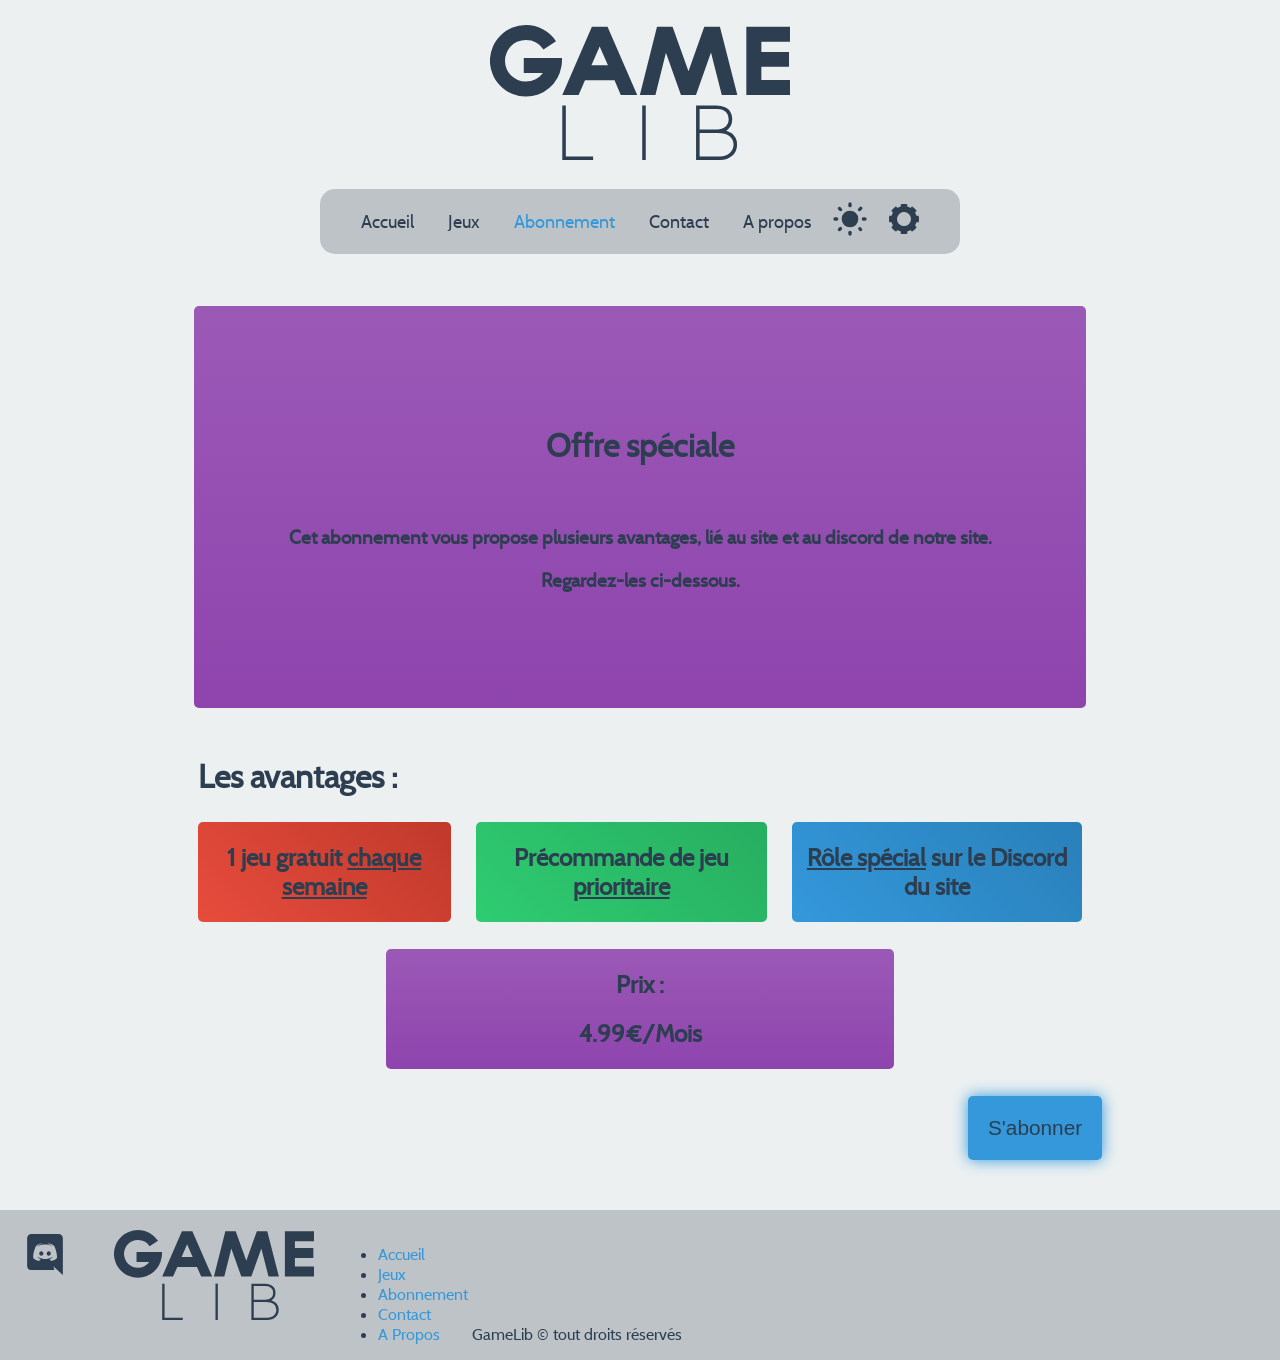
<file: html/abonnement.html>
<!--
   > abonnement.html
   > @author Nogaret Tristan
   -->

<!DOCTYPE html>
<html>
<head>
	<title>GameLib | Abonnement</title>
	<meta charset="utf-8">
	<!-- lien vers les différentes pages css créée (les 3 communes à chaque page principale et celle unique à la page) -->
	<link rel="stylesheet" type="text/css" href="../css/style.css">  
	<link rel="stylesheet" type="text/css" href="../css/abonnement.css">
	<link rel="stylesheet" type="text/css" href="../css/maincolor.css">
	<link rel="stylesheet" type="text/css" href="../css/lightmode.css">
</head>
<body class="" id="body">
<div class="" id="color-set">
	<!-- Logo en haut de la page, centré -->
	<header>
		<img src="../img/icons/logo-night.svg" width="300px" id="logo">
	</header>

	<!-- Menu de Navigation entre les pages commun à toute les pages -->

	<nav>
		<ul>
			<li><a href="../index.html">Accueil</a></li>
			<li><a href="listeJeux.html">Jeux</a></li>
			<li><a class="active" href="abonnement.html">Abonnement</a></li>  <!-- Page en cours mise comme active -->
			<li><a href="contact.html">Contact</a></li>
			<li><a href="aPropos.html">A propos</a></li>

			<!-- Portion pour modifier le style de la page (mode jour ou nuit et changement de couleur) -->

			<li class="li-night-mode"><img onclick="LightModeButton(false)" id="light-mode" ></li>
			<li class="li-maincolor">
				<img id="maincolor-mode">
				<ul class="color-picker">
					<p>Selectionnez une couleur</p>
					<li><div id="color-blue" alt="couleur bleu" onclick="SetMainColor('blue');"></div></li>
					<li><div id="color-green" alt="couleur verte" onclick="SetMainColor('green');"></div></li>
					<li><div id="color-purple" alt="couleur violette" onclick="SetMainColor('purple');"></div></li>
					<li><div id="color-red" alt="couleur rouge" onclick="SetMainColor('red');"></div></li>
				</ul>
			</li>
		</ul>
	</nav>

	<!-- Annonce de l'offre -->
	<div class="div_a">

		<!-- Tableau correspondant à la première case -->
		<table class="offre">
			<td class="titre">

				<!-- Texte inscrit dans la case -->
				<h1>Offre spéciale</h1>
				<br>
				<h3>Cet abonnement vous propose plusieurs avantages, lié au site et au discord de notre site.</h3>
				<h3>Regardez-les ci-dessous.</h3>
			</td>
		</table>

	<!-- Avantages proposés par l'offre -->
		<table class="avantages">
			<caption><h1>Les avantages :</h1></caption>
			<td class="td1">             <!-- Case de gauche -->
				<h2>1 jeu gratuit <u>chaque semaine</u></h2>
			</td>
			<td class="td2">             <!-- Case du milieu -->
				<h2>Précommande de jeu <u>prioritaire</u></h2>
			</td>
			<td class="td3">             <!-- Case de droite -->
				<h2><u>Rôle spécial</u> sur le Discord du site</h2>
			</td>
		</table>
	</div>

	<!-- Prix et achat -->
		<table class="cout">

			<!-- Case indquant le prix -->

			<td class="prix">
				<h2>Prix :</h2>
				<h2>4.99€/Mois</h2>
			</td>
		</table>

	<!-- Envoi du message après avoir cliqué sur "S'abonner" -->
	<button class="boutton" onclick="alert('Demande d\'abonnement reçu');">S'abonner</button>

	<!-- Pied de page -->
	<footer>
		<div style="vertical-align: top;">
			<a href="https://discord.gg/tkFzmH8ngr">
				<img id="discord" alt="logo Discord" src="" width="50px">
			</a>
		</div>
		<div>
			<img id="footer-logo" alt="Logo du site : GameLib" src="" width="200px">
		</div>
		<div>
			<ul>
				<li><a href="../index.html">Accueil</a></li>
				<li><a href="listeJeux.html">Jeux</a></li>
				<li><a href="abonnement.html">Abonnement</a></li>
				<li><a href="contact.html">Contact</a></li>
				<li><a href="aPropos.html">A Propos</a></li>
			</ul>
		</div>
		<div>
			<p>GameLib <abbr title="U+00A9">©</abbr> tout droits réservés</p>
		</div>
	</footer>

	<!-- Java script commun à toutes les pages (correspond au mode jour nuit) -->
	<script type="text/javascript" src="../js/lightmode.js"></script>
	<script type="text/javascript" src="../js/maincolor.js"></script>
	<script type="text/javascript">
		window.onload = function() {
			LightModeOnLoad(false);
			MainColorOnLoad();
		}
	</script>
</div>
</body>
</html>
</file>
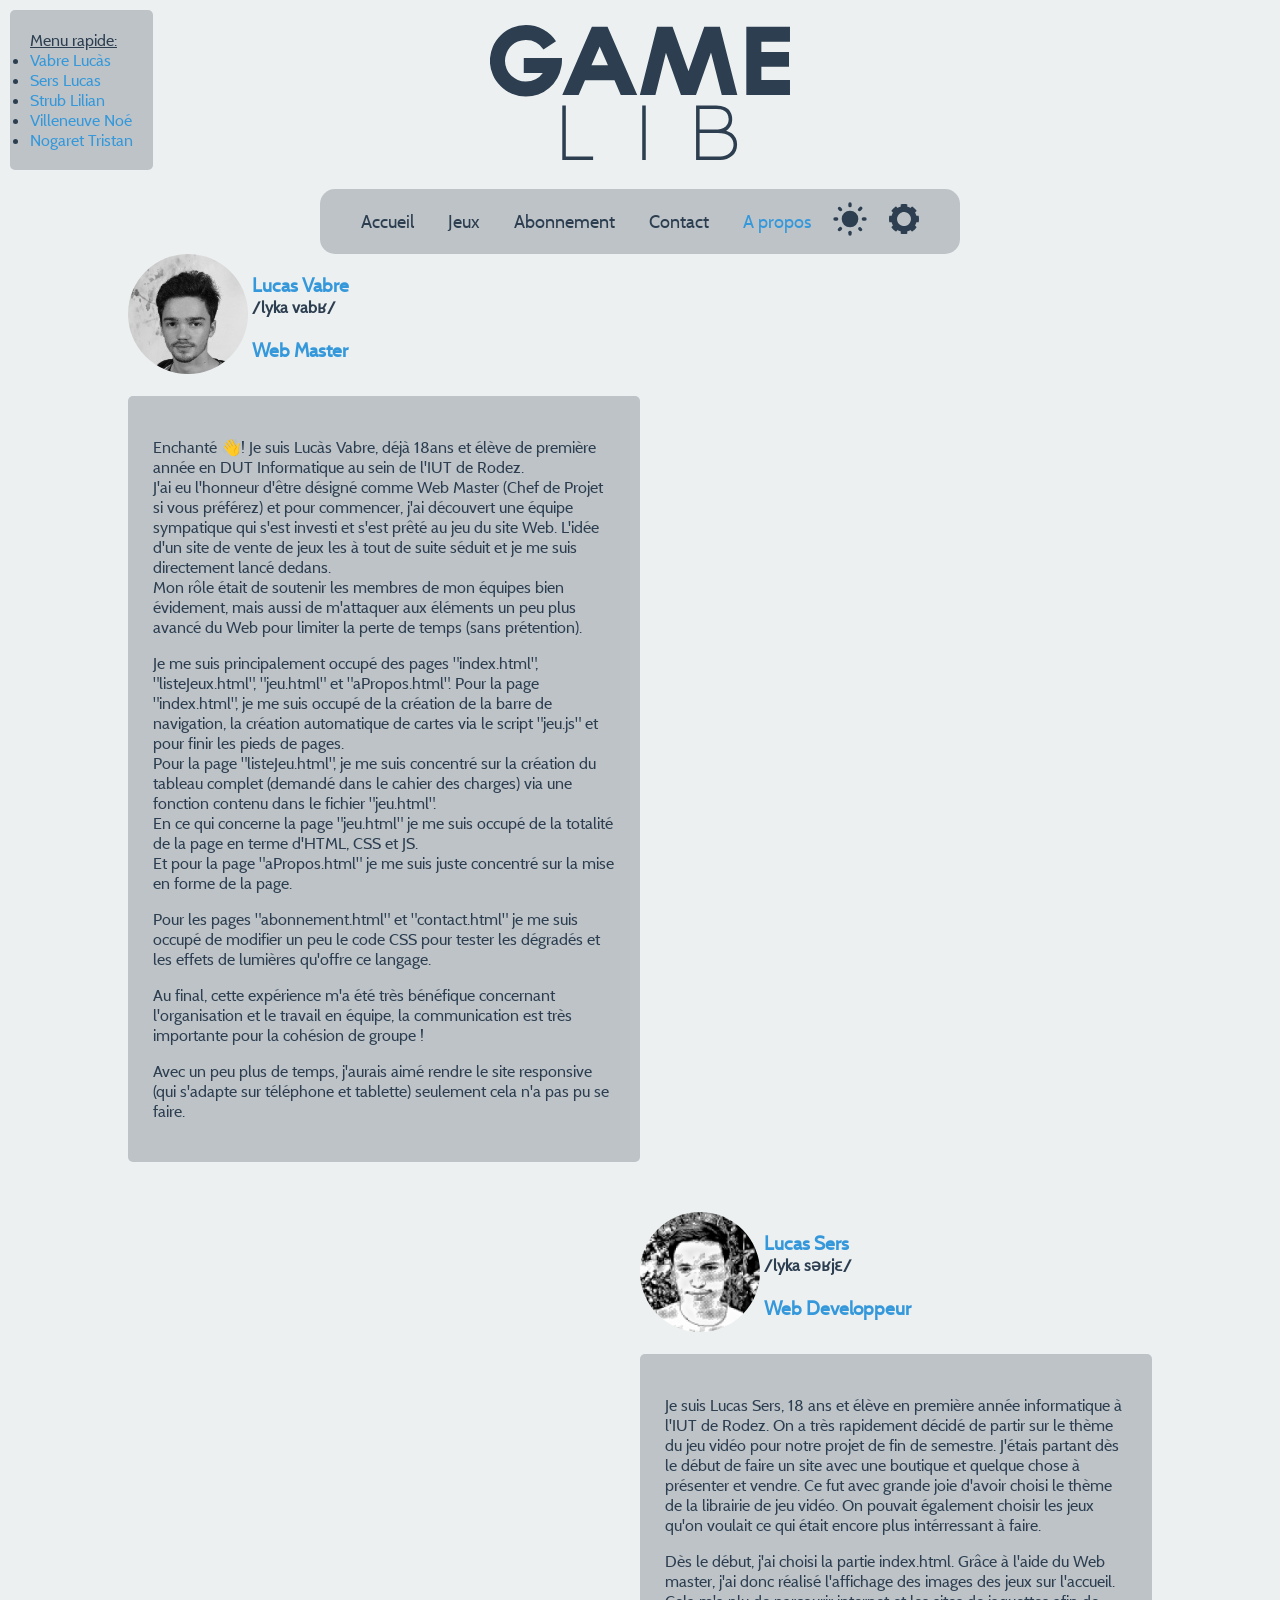
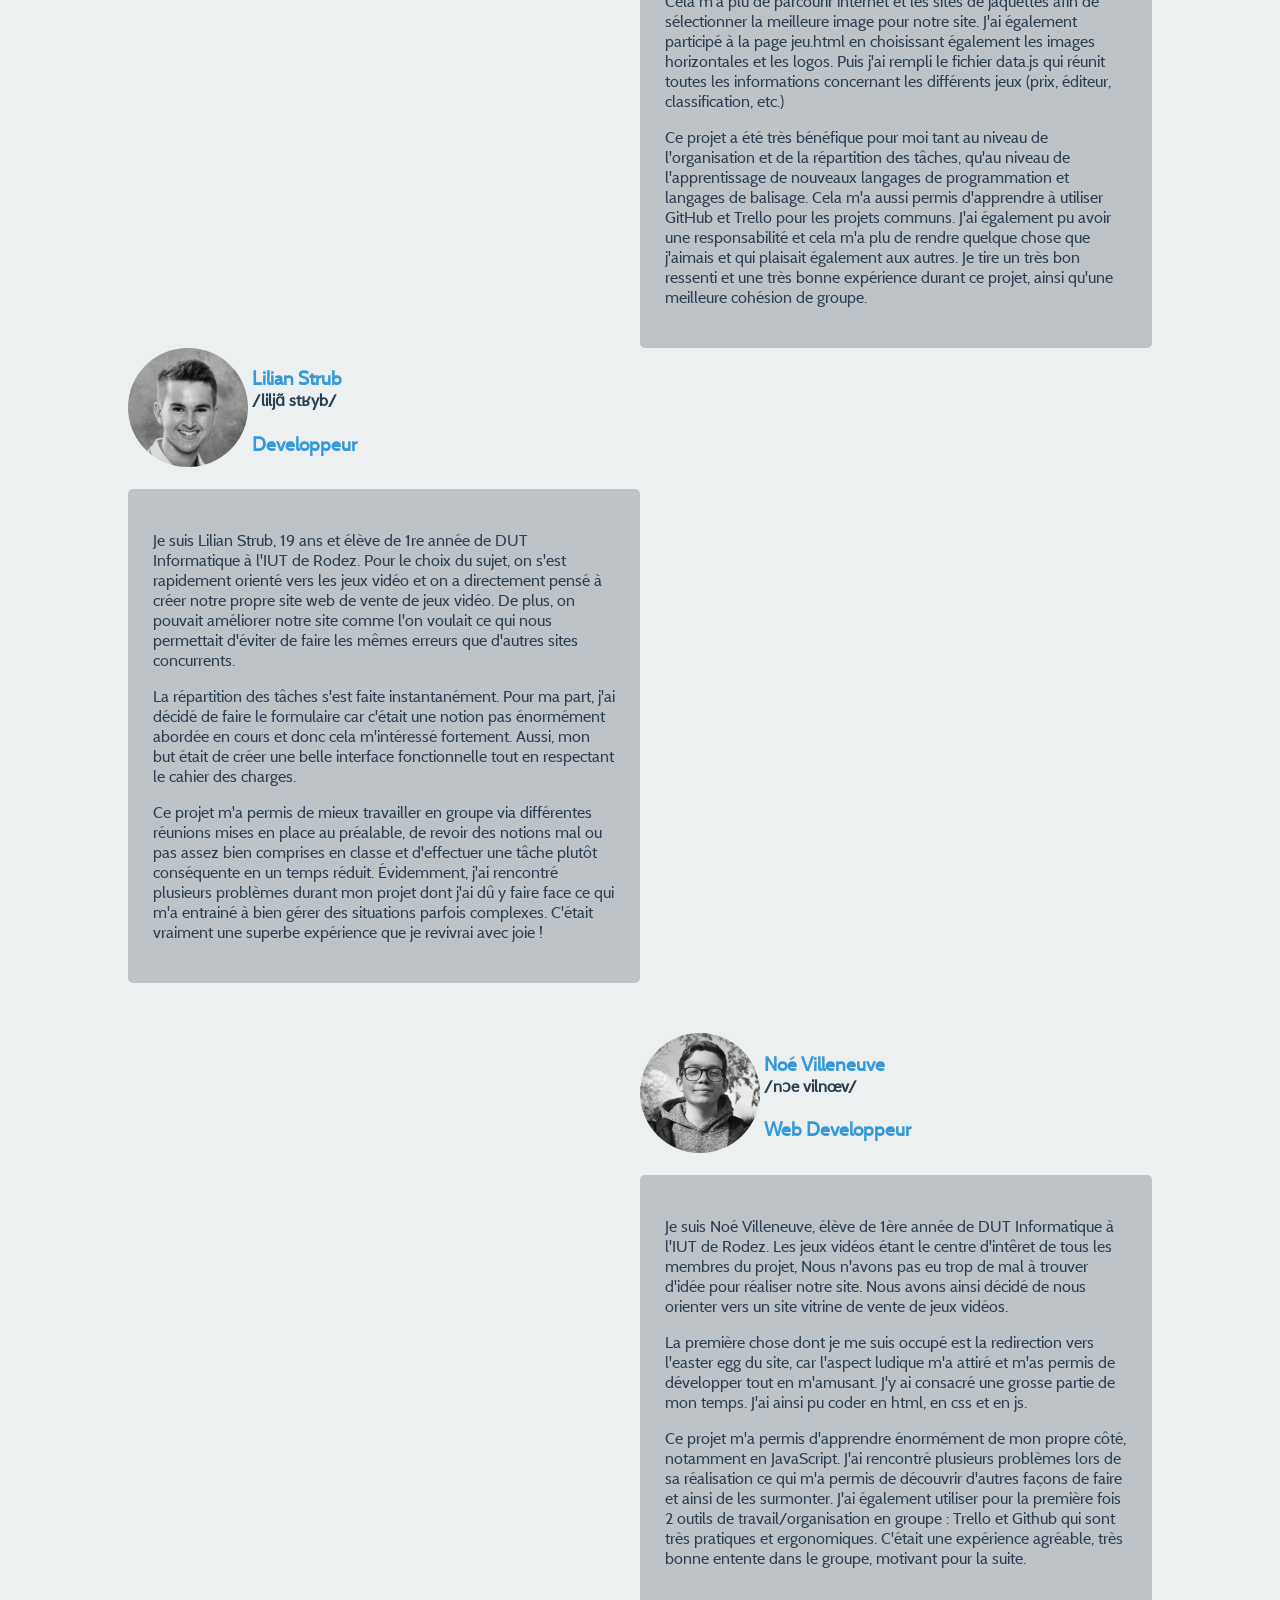
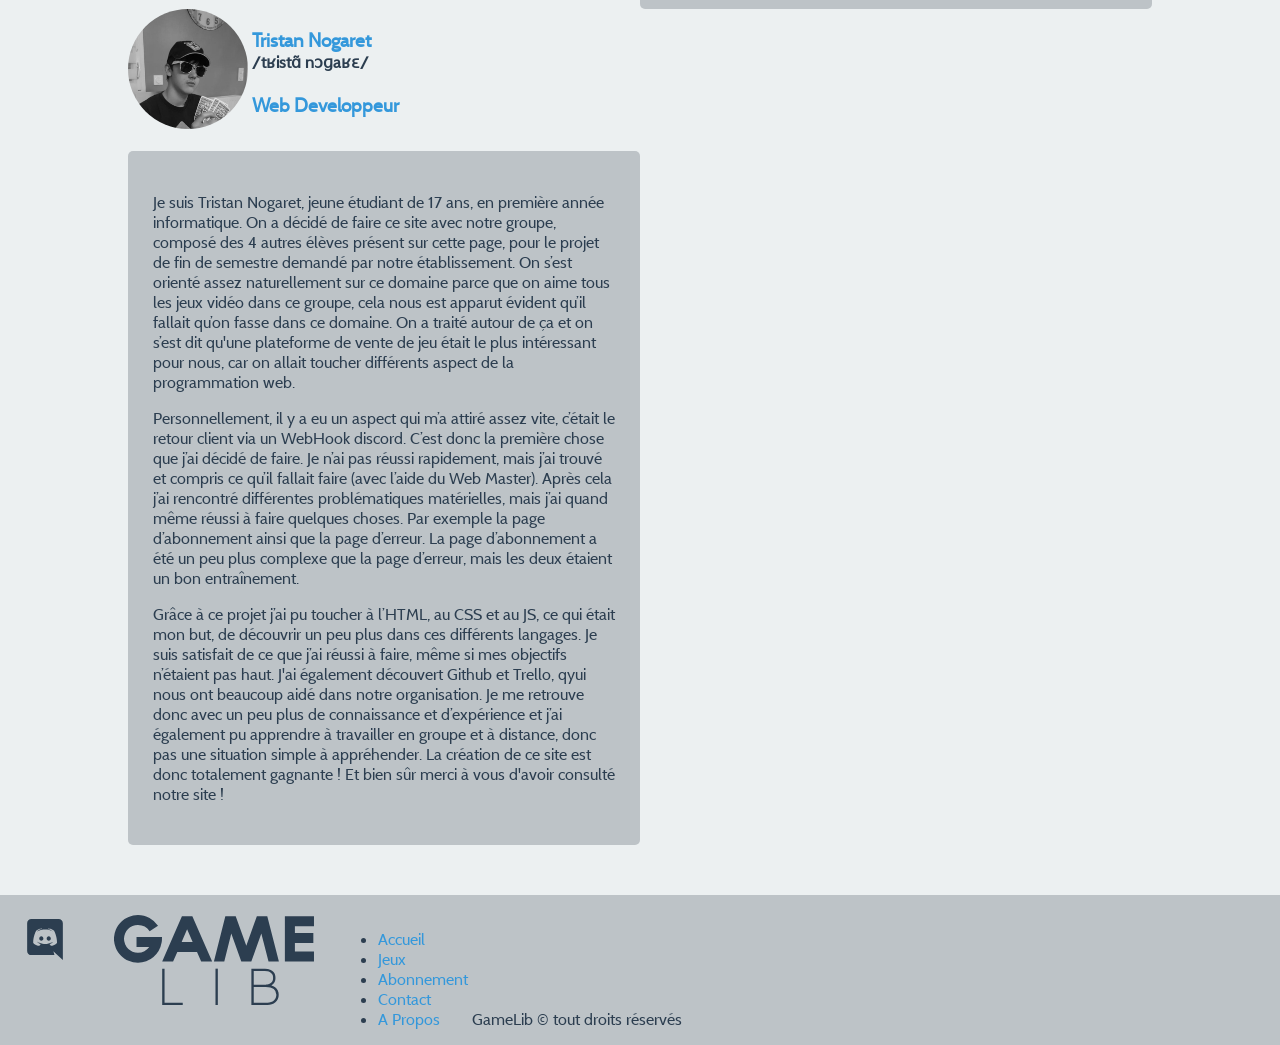
<file: html/aPropos.html>
<!--
   > aPropos.html
   > @author Lilian Strub, Vabre Lucas
   -->

<!DOCTYPE html>
<html>
<head>
	<title>GameLib | A Propos</title>
	<meta charset="utf-8">
	<link rel="stylesheet" type="text/css" href="../css/style.css">
	<link rel="stylesheet" type="text/css" href="../css/aPropos.css">
	<link rel="stylesheet" type="text/css" href="../css/maincolor.css">
	<link rel="stylesheet" type="text/css" href="../css/lightmode.css">
</head>
<body class="" id="body">
<div class="" id="color-set">

	<header>
		<img src="" alt="Logo du site : GameLib" width="300px" id="logo">
	</header>

	<!-- Menu de Navigation entre les pages -->
	<nav>	
		<ul>
			<li><a href="../index.html">Accueil</a></li>
			<li><a href="listeJeux.html">Jeux</a></li>
			<li><a href="abonnement.html">Abonnement</a></li>
			<li><a href="contact.html">Contact</a></li>
			<li><a class="active" href="aPropos.html">A propos</a></li>
			<li class="li-night-mode"><img onclick="LightModeButton(false)" id="light-mode" ></li>
			<li class="li-maincolor">
				<img id="maincolor-mode">
				<ul class="color-picker">
					<p>Selectionnez une couleur</p>
					<li><div id="color-blue" alt="couleur bleu" onclick="SetMainColor('blue');"></div></li>
					<li><div id="color-green" alt="couleur verte" onclick="SetMainColor('green');"></div></li>
					<li><div id="color-purple" alt="couleur violette" onclick="SetMainColor('purple');"></div></li>
					<li><div id="color-red" alt="couleur rouge" onclick="SetMainColor('red');"></div></li>
				</ul>
			</li>
		</ul>
	</nav>

	<!-- Menu permettant d'aller d'un programmeur à l'autre rapidement -->

	<div class="mini-menu">
		<p><u>Menu rapide:</u></p>
		<ul class="sous">
			<li><a href="#lucas-vabre">Vabre Lucàs</a></li>
			<li><a href="#lucas-sers">Sers Lucas</a></li>
			<li><a href="#lilian">Strub Lilian</a></li>
			<li><a href="#noe">Villeneuve Noé</a></li>
			<li><a href="#tristan">Nogaret Tristan</a></li>
		</ul>
	</div>

	<div class="container">
		<section id="lucas-vabre" class="section-left">
			<div>
				<img class="profil" alt="Image de Lucas Vabre" src="../img/staff/lucas-vabre.jpg">
				<div class="name-block">
					<h3 class="name">Lucas Vabre</h3>
					<h4 class="name-ph">/lyka vab<abbr title="U+0281">ʁ</abbr>/</h4>
					<h3>Web Master</h3>
				</div>
			</div>
			<article>
				<p>Enchanté <abbr title="U+1F44B">👋</abbr>! Je suis Lucàs Vabre,
				déjà 18ans et élève de première année en DUT Informatique au sein de l'IUT de Rodez.<br>
				J'ai eu l'honneur d'être désigné comme Web Master (Chef de Projet si vous préférez) et pour commencer, j'ai découvert une équipe sympatique qui s'est investi et s'est prêté au jeu du site Web.
				L'idée d'un site de vente de jeux les à tout de suite séduit et je me suis directement lancé dedans.<br>
				Mon rôle était de soutenir les membres de mon équipes bien évidement,
				mais aussi de m'attaquer aux éléments un peu plus avancé du Web pour limiter la perte de temps (sans prétention).</p>
				
				<p>Je me suis principalement occupé des pages "index.html", "listeJeux.html", "jeu.html" et "aPropos.html".
				Pour la page "index.html", je me suis occupé de la création de la barre de navigation,
				la création automatique de cartes via le script "jeu.js" et pour finir les pieds de pages.<br>
				Pour la page "listeJeu.html", je me suis concentré sur la création du tableau complet (demandé dans le cahier des charges) via une fonction contenu dans le fichier "jeu.html".<br>
				En ce qui concerne la page "jeu.html" je me suis occupé de la totalité de la page en terme d'HTML, CSS et JS.<br>
				Et pour la page "aPropos.html" je me suis juste concentré sur la mise en forme de la page.<br></p>
				
				<p>Pour les pages "abonnement.html" et "contact.html" je me suis occupé de modifier un peu le code CSS pour tester les dégradés et les effets de lumières qu'offre ce langage.</p>

				<p>Au final, cette expérience m'a été très bénéfique concernant l'organisation et le travail en équipe, la communication est très importante pour la cohésion de groupe !</p>
				<p>Avec un peu plus de temps, j'aurais aimé rendre le site responsive (qui s'adapte sur téléphone et tablette) seulement cela n'a pas pu se faire.</p>
			</article>
		</section>

		<section id="lucas-sers" class="section-right">
			<div>
				<img class="profil" alt="Image de Lucas Sers" src="../img/staff/lucas-sers.jpg">
				<div class="name-block">
					<h3 class="name">Lucas Sers</h3>
					<h4 class="name-ph">/lyka s<abbr title="U+0259">ə</abbr><abbr title="U+0281">ʁ</abbr>j<abbr title="U+025B">ɛ</abbr>/</h4>
					<h3>Web Developpeur</h3>
				</div>
			</div>
			<article>
				<p>Je suis Lucas Sers, 18 ans et élève en première année informatique à l'IUT 
				de Rodez. On a très rapidement décidé de partir sur le thème du jeu vidéo pour 
				notre projet de fin de semestre. J'étais partant dès le début de faire un site 
				avec une boutique et quelque chose à présenter et vendre. Ce fut avec grande joie 
				d'avoir choisi le thème de la librairie de jeu vidéo. On pouvait également choisir 
				les jeux qu'on voulait ce qui était encore plus intérressant à faire.</p>
				<p>Dès le début, j'ai choisi la partie index.html. Grâce à l'aide du Web master, 
				j'ai donc réalisé l'affichage des images des jeux sur l'accueil. Cela m'a plu de 
				parcourir internet et les sites de jaquettes afin de sélectionner la meilleure image 
				pour notre site. J'ai également participé à la page jeu.html en choisissant également 
				les images horizontales et les logos. Puis j'ai rempli le fichier data.js
				qui réunit toutes les informations concernant les différents jeux (prix, éditeur, classification, etc.)</p>
				<p>Ce projet a été très bénéfique pour moi tant au niveau de l'organisation et de la 
				répartition des tâches, qu'au niveau de l'apprentissage de nouveaux langages de 
				programmation et langages de balisage. Cela m'a aussi permis d'apprendre à utiliser 
				GitHub et Trello pour les projets communs. J'ai également pu avoir une responsabilité 
				et cela m'a plu de rendre quelque chose que j'aimais et qui plaisait également aux autres. 
				Je tire un très bon ressenti et une très bonne expérience durant ce projet, ainsi 
				qu'une meilleure cohésion de groupe.</p>
			</article>
		</section>

		<section id="lilian" class="section-left">
			<div>
				<img class="profil" src="../img/staff/lilian-strub.jpg" >
				<div class="name-block">
					<h3 class="name">Lilian Strub</h3>
					<h4 class="name-ph">/lilj<abbr title="U+0251">ɑ̃</abbr>
						st<abbr title="U+0281">ʁ</abbr>yb/</h4>
					<h3>Developpeur</h3>
				</div>
			</div>
			<article>
				<p>Je suis Lilian Strub, 19 ans et élève de 1re année de DUT 
				Informatique à l'IUT de Rodez. Pour le choix du sujet, on s'est
				rapidement orienté vers les jeux vidéo et on a directement 
				pensé à créer notre propre site web de vente de jeux vidéo.
				De plus, on pouvait améliorer notre site comme l'on voulait ce
				qui nous permettait d'éviter de faire les mêmes erreurs que 
				d'autres sites concurrents.</p>
				<p>La répartition des tâches s'est faite instantanément. 
				Pour ma part, j'ai décidé de faire le formulaire car c'était 
				une notion pas énormément abordée en cours et donc cela 
				m'intéressé fortement. Aussi, mon but était de créer une belle
				interface fonctionnelle tout en respectant le cahier des charges.</p>
				<p>Ce projet m'a permis de mieux travailler en groupe via 
				différentes réunions mises en place au préalable, de revoir 
				des notions mal ou pas assez bien comprises en classe et 
				d'effectuer une tâche plutôt conséquente en un temps réduit.
				Évidemment, j'ai rencontré plusieurs problèmes durant mon projet
				dont j'ai dû y faire face ce qui m'a entrainé à bien gérer des
				situations parfois complexes. C'était vraiment une superbe 
				expérience que je revivrai avec joie !</p>
			</article>
		</section>

		<section id="noe" class="section-right">
			<div>
				<img class="profil" alt="Image de Noé Villeneuve" src="../img/staff/noe-villeneuve.jpeg">
				<div class="name-block">
					<h3 class="name">Noé Villeneuve</h3>
					<h4 class="name-ph">/n<abbr title="U+0254">ɔ</abbr>e viln<abbr title="U+153">œ</abbr>v/</h4>
					<h3>Web Developpeur</h3>
				</div>
			</div>
			<article>
				<p>Je suis Noé Villeneuve, élève de 1ère année de DUT Informatique à l'IUT 
					de Rodez. Les jeux vidéos étant le centre d'intêret de tous les membres du projet,
					Nous n'avons pas eu trop de mal à trouver d'idée pour réaliser notre site.
					Nous avons ainsi décidé de nous orienter vers un site vitrine de vente de jeux vidéos.</p>
				<p>La première chose dont je me suis occupé est la redirection vers l'easter egg
					du site, car l'aspect ludique m'a attiré et m'as permis de développer
					tout en m'amusant. J'y ai consacré une grosse partie de mon temps.
					J'ai ainsi pu coder en html, en css et en js.</p>
				<p>Ce projet m'a permis d'apprendre énormément de mon propre côté, notamment en JavaScript.
					J'ai rencontré plusieurs problèmes lors de sa réalisation ce qui m'a permis de découvrir 
					d'autres façons de faire et ainsi de les surmonter. J'ai également utiliser pour la 
					première fois 2 outils de travail/organisation en groupe : Trello et Github qui sont 
					très pratiques et ergonomiques. C'était une expérience agréable, très bonne entente 
					dans le groupe, motivant pour la suite.</p>
			</article>
		</section>

		<section id="tristan" class="section-left">
			<div>
				<img class="profil" alt="Image de Tristan Nogaret" src="../img/staff/Parfait.png">
				<div class="name-block">
					<h3 class="name">Tristan Nogaret</h3>
					<h4 class="name-ph">/t<abbr title="U+0281">ʁ</abbr>ist<abbr title="U+0251">ɑ̃</abbr> n<abbr title="U+0254">ɔ</abbr>ɡa<abbr title="U+0281">ʁ</abbr><abbr title="U+025B">ɛ</abbr>/</h4>
					<h3>Web Developpeur</h3>
				</div>
			</div>
			<article>
				<p>Je suis Tristan Nogaret, jeune étudiant de 17 ans, en première année informatique. On a décidé de faire ce site avec notre groupe, composé des 4 autres élèves présent sur cette page, pour le projet de fin de semestre demandé par notre établissement. On s’est orienté assez naturellement sur ce domaine parce que on aime tous les jeux vidéo dans ce groupe, cela nous est apparut évident qu’il fallait qu’on fasse dans ce domaine. On a traité autour de ça et on s’est dit qu'une plateforme de vente de jeu était le plus intéressant pour nous, car on allait toucher différents aspect de la programmation web.</p>
				
				<p>Personnellement, il y a eu un aspect qui m’a attiré assez vite, c’était le retour client via un WebHook discord. C’est donc la première chose que j’ai décidé de faire. Je n’ai pas réussi rapidement, mais j’ai trouvé et compris ce qu’il fallait faire (avec l’aide du Web Master). Après cela j’ai rencontré différentes problématiques matérielles, mais j’ai quand même réussi à faire quelques choses. Par exemple la page d’abonnement ainsi que la page d’erreur. La page d’abonnement a été un peu plus complexe que la page d’erreur, mais les deux étaient un bon entraînement.</p>
				
				<p>Grâce à ce projet j’ai pu toucher à l’HTML, au CSS et au JS, ce qui était mon but, de découvrir un peu plus dans ces différents langages. Je suis satisfait de ce que j’ai réussi à faire, même si mes objectifs n’étaient pas haut. J'ai également découvert Github et Trello, qyui nous ont beaucoup aidé dans notre organisation. Je me retrouve donc avec un peu plus de connaissance et d’expérience et j’ai également pu apprendre à travailler en groupe et à distance, donc pas une situation simple à appréhender. La création de ce site est donc totalement gagnante ! Et bien sûr merci à vous d'avoir consulté notre site !</p>
			</article>
		</section>
	</div>

	<!-- pied de page -->
	<footer>
		<div style="vertical-align: top;">
			<a href="https://discord.gg/tkFzmH8ngr">
				<img id="discord" alt="logo Discord" src="" width="50px">
			</a>
		</div>
		<div>
			<img id="footer-logo" alt="Logo du site : GameLib" src="" width="200px">
		</div>
		<div>
			<ul>
				<li><a href="../index.html">Accueil</a></li>
				<li><a href="listeJeux.html">Jeux</a></li>
				<li><a href="abonnement.html">Abonnement</a></li>
				<li><a href="contact.html">Contact</a></li>
				<li><a href="aPropos.html">A Propos</a></li>
			</ul>
		</div>
		<div>
			<p>GameLib <abbr title="U+00A9">©</abbr> tout droits réservés</p>
		</div>
	</footer>

	<script type="text/javascript" src="../js/lightmode.js"></script>
	<script type="text/javascript" src="../js/maincolor.js"></script>
	<script type="text/javascript">
		window.onload = function() {
			LightModeOnLoad(false);
			MainColorOnLoad();
		}
	</script>
</div>
</body>
</html>
</file>
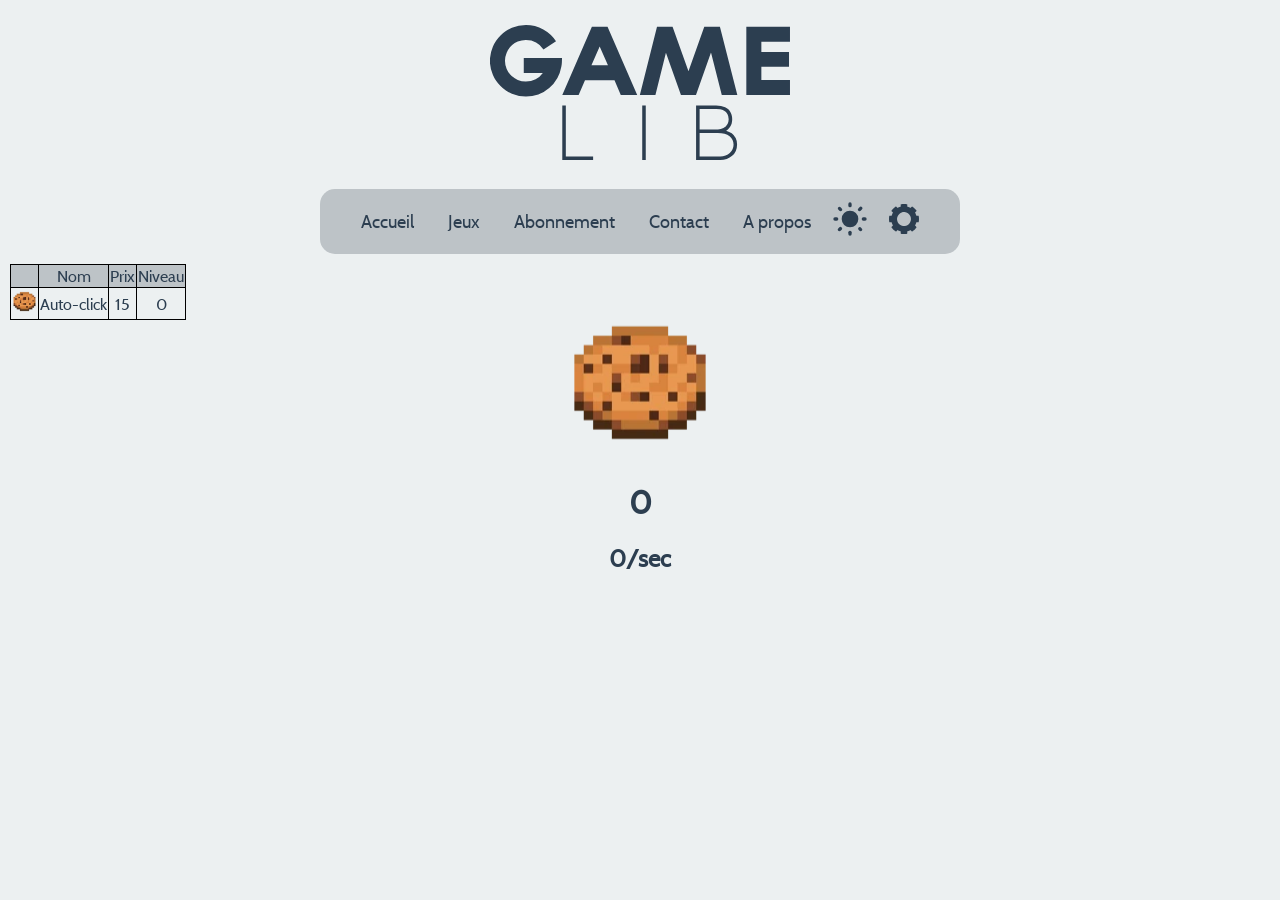
<file: html/clicker.html>
<!--
   > clicker.html
   > @author Vabre Lucas
   -->

<!DOCTYPE html>
<html>
<head>
	<title>GameLib | Cookie Clicker</title>
	<meta charset="utf-8">
	<!-- lien vers les différentes pages css créée (les 3 communes à chaque page principale et celle unique à la page) -->
	<link rel="stylesheet" type="text/css" href="../css/clicker.css"/>
	<link rel="stylesheet" type="text/css" href="../css/style.css"/>
	<link rel="stylesheet" type="text/css" href="../css/lightmode.css">
	<link rel="stylesheet" type="text/css" href="../css/maincolor.css">
	<link rel="icon" type="image/png" href="../img/icons/cookie.webp"/>
</head>
<body class="" id="body">
<div class="" id="color-set">
	<img id="discord" style="display: none;">
	<img id="footer-logo" style="display: none;">

	<!-- Logo en haut de la page, centré -->
	<header>
		<img src="" alt="Logo du site : GameLib" width="300px" id="logo">
	</header>
	
	<!-- Menu de Navigation entre les pages -->
	<nav>
		<ul>
			<li><a href="../index.html">Accueil</a></li>
			<li><a href="listeJeux.html">Jeux</a></li>
			<li><a href="abonnement.html">Abonnement</a></li>
			<li><a href="contact.html">Contact</a></li>
			<li><a href="aPropos.html">A propos</a></li>
			<li class="li-night-mode"><img onclick="LightModeButton(false)" id="light-mode" ></li>
			<li class="li-maincolor"><img id="maincolor-mode"></li>
		</ul>
	</nav>

	<!-- Image du cookie à cliquer -->
	<table id="cookie">
		<tr>
			<td>
				<div id="clicker" alt="Image d'un gros cookie" onclick="OneCookie(1)"></div>
			</td>
		</tr>

		<!-- Affichage du score et du nombre de cookie par seconde -->
		<tr>
			<td>
				<h1 id="score">0</h1>
				<h2 id="persecond"></h2>
			</td>
		</tr>
	</table>

	<!-- Partie tableau pour acheter les améliorations -->
	<table id="upgrades" style="text-align: center; border: 1px solid black;">
		<tr>
			<td></td>
			<td>Nom</td>
			<td>Prix</td>
			<td>Niveau</td>
		</tr>
		<tr>
			<td id="icon-1"><img src="../img/icons/cookie.webp" alt="boutton cookie" width="25px" height="25px" onclick="Buy(15,1)"></td>
			<td>Auto-click</td>
			<td id="price-1">15</td>
			<td id="level-1">0</td>
		</tr>
	</table>

	<!-- Lien vers les pages de java script -->
	<script type="text/javascript" src="../js/clicker.js"></script>
	<script type="text/javascript" src="../js/lightmode.js"></script>
	<script type="text/javascript" src="../js/maincolor.js"></script>
	<script type="text/javascript">
		window.onload = function() {
			LightModeOnLoad(false);
			Initialisation();
			MainColorOnLoad();
		}
	</script>
</div>
</body>
</html>
</file>
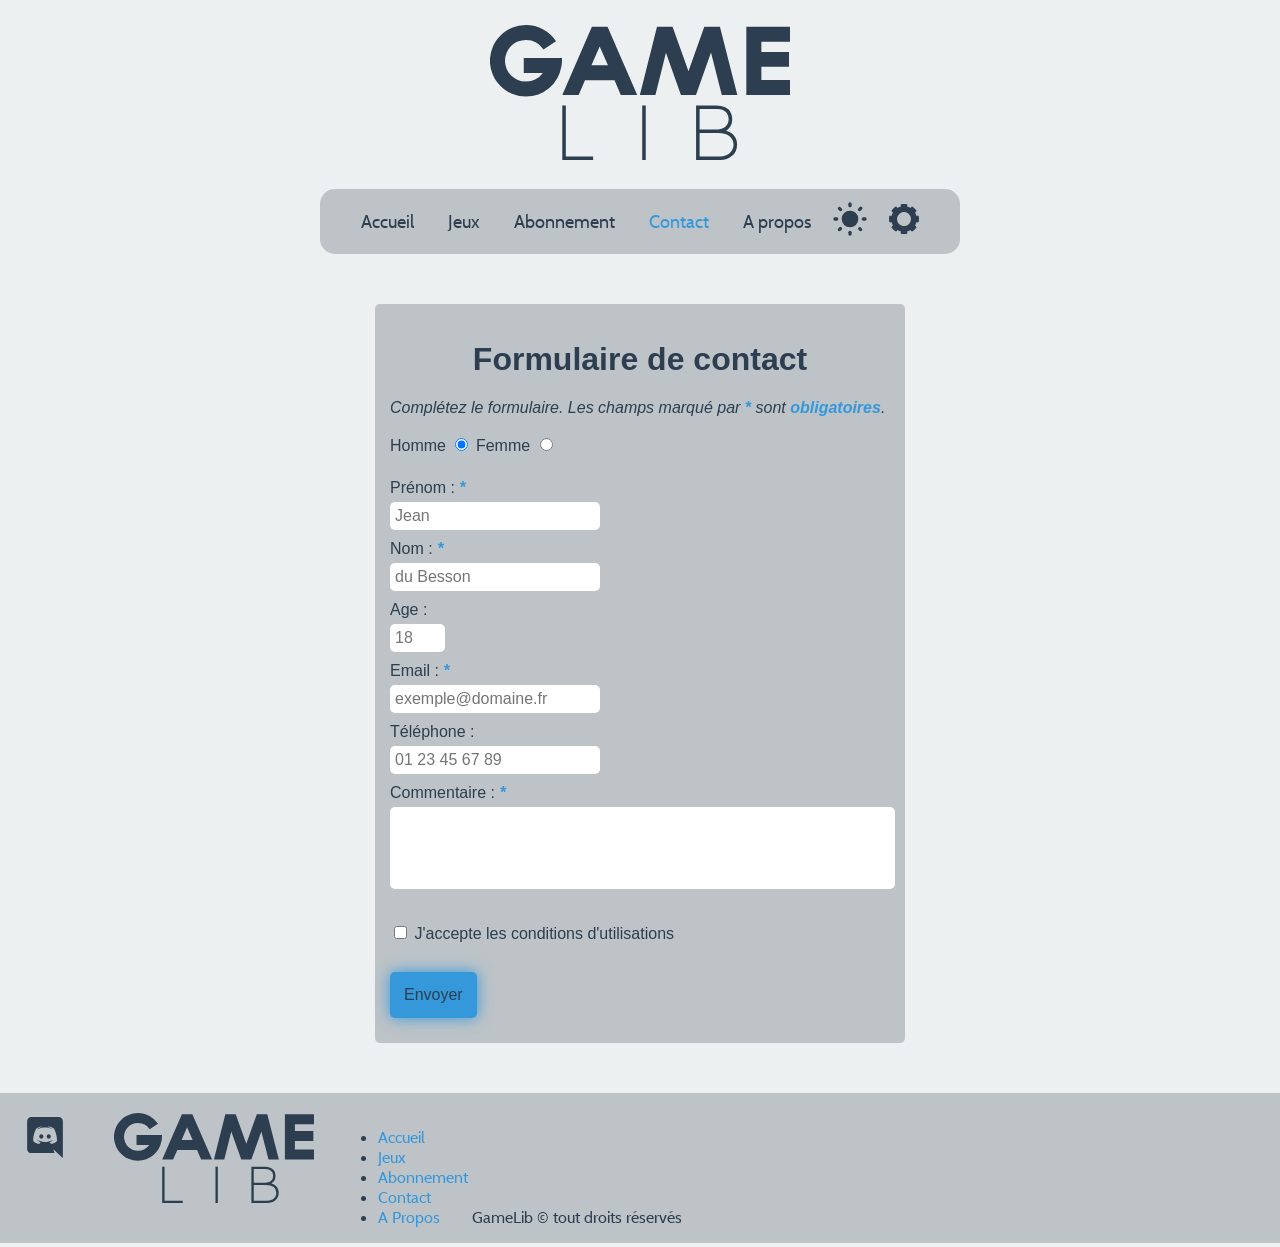
<file: html/contact.html>
<!--
   > contact.html
   > @author Lilian Strub, Vabre Lucas, Nogaret Tristan
   -->

<!DOCTYPE html>
<html>
<head>
	<title>GameLib | Contact</title>
	<meta charset="utf-8">
	<!-- lien vers les différentes pages css créée (les 3 communes à chaque page principale et celle unique à la page) -->
	<link rel="stylesheet" type="text/css" href="../css/style.css">
	<link rel="stylesheet" type="text/css" href="../css/contact.css">
	<link rel="stylesheet" type="text/css" href="../css/maincolor.css">
	<link rel="stylesheet" type="text/css" href="../css/lightmode.css">
</head>
<body class="" id="body">
<div class="" id="color-set">

	<!-- Logo en haut de la page, centré -->
	<header>
		<img src="" alt="Logo du site : GameLib" width="300px" id="logo">
	</header>

	<!-- Menu de Navigation entre les pages -->
	<nav>
		<ul>
			<li><a href="../index.html">Accueil</a></li>
			<li><a href="listeJeux.html">Jeux</a></li>
			<li><a href="abonnement.html">Abonnement</a></li>
			<li><a class="active" href="contact.html">Contact</a></li>   <!-- Page en cours mise comme active -->
			<li><a href="aPropos.html">A propos</a></li>
			
			<!-- Portion pour modifier le style de la page (mode jour ou nuit et changement de couleur) -->
			<li class="li-night-mode"><img onclick="LightModeButton(false)" id="light-mode" ></li>
			<li class="li-maincolor">
				<img id="maincolor-mode">
				<ul class="color-picker">
					<p>Selectionnez une couleur</p>
					<li><div id="color-blue" alt="couleur bleu" onclick="SetMainColor('blue');"></div></li>
					<li><div id="color-green" alt="couleur verte" onclick="SetMainColor('green');"></div></li>
					<li><div id="color-purple" alt="couleur violette" onclick="SetMainColor('purple');"></div></li>
					<li><div id="color-red" alt="couleur rouge" onclick="SetMainColor('red');"></div></li>
				</ul>
			</li>
		</ul>
	</nav>

	<!-- Formulaire de Contact -->
	<form method="post">

		<!-- Demande du genre de l'utilisateur avec une case à cocher -->
		<h1>Formulaire de contact</h1>
		<p><i>Complétez le formulaire. Les champs marqué par <em>*</em> sont <em>obligatoires</em>.</i></p>
		<label for="male">Homme</label>
		<input type="radio" id ="male" name="gender" value="male" checked>

		<label for="female">Femme</label>
		<input type="radio" id ="female" name="gender" value="female"><br><br>

		<!-- Demande des infos personnelles et du contact de l'utilisateur -->
  		<label for="fname">Prénom : <em>*</em></label><br>
  		<input type="text" id="fname" name="fname" required="" placeholder="Jean" pattern="^[a-zA-Z][a-zA-Z0-9-_\.]{1,20}$"><br>
  		
  		<label for="lname">Nom : <em>*</em></label><br>
  		<input type="text" id="lname" name="lname" required="" placeholder="du Besson" pattern="^[a-zA-Z][a-zA-Z0-9-_\.]{1,20}$"><br>

  		<label for="age">Age :</label><br>
  		<input type="number" id="age" name="age" min="18" max="80" required="" pattern="[0-9]{2}" placeholder="18"><br>

  		<label for="email">Email : <em>*</em></label><br>
  		<input type="email" id="email" name="email" placeholder="exemple@domaine.fr" required="" pattern="[^@]+@[^@]+\.[a-zA-Z]{2,6}"><br>

  		<label for="telephone">Téléphone :</label ><br>
  		<input type="tel" id="telephone" name="telephone" placeholder="01 23 45 67 89" required="" pattern="^(?:0|\(?\+33\)?\s?|0033\s?)[1-79](?:[\.\-\s]?\d\d){4}$"><br>

  		<!-- Message de l'utilisateur -->
  		<label for="msg">Commentaire : <em>*</em></label>
  		<br>
        <textarea id="msg" name="user_message" rows="4" cols="48" required=""></textarea>
        <br><br>
  		<input type="checkbox" name="conditions" required=""> J'accepte les conditions d'utilisations
  		<br><br>
  		<input id="submit" class="boutton" type="button" value="Envoyer" onclick="Submit()"><br>
  	</form>

  	<!-- Pied de page -->
	<footer>
		<div style="vertical-align: top;">
			<a href="https://discord.gg/tkFzmH8ngr">
				<img id="discord" alt="logo Discord" src="" width="50px">
			</a>
		</div>
		<div>
			<img id="footer-logo" alt="Logo du site : GameLib" src="" width="200px">
		</div>
		<div>
			<ul>
				<li><a href="../index.html">Accueil</a></li>
				<li><a href="listeJeux.html">Jeux</a></li>
				<li><a href="abonnement.html">Abonnement</a></li>
				<li><a href="contact.html">Contact</a></li>
				<li><a href="aPropos.html">A Propos</a></li>
			</ul>
		</div>
		<div>
			<p>GameLib <abbr title="U+00A9">©</abbr> tout droits réservés</p>
		</div>
	</footer>
</body>

	<!-- Import des Scripts -->
	<script type="text/javascript" src="../js/lightmode.js"></script>
	<script type="text/javascript" src="../js/contact.js"></script>
	<script type="text/javascript" src="../js/maincolor.js"></script>
	<script type="text/javascript">
		/* Fonctions a executer au chargement de la page */
		window.onload = function () {
			/* Affichage du mode sombre */
			LightModeOnLoad(false);	// False car ce n'est pas index.html
			MainColorOnLoad();
		}

		/**
		 * Fonction intermédiaire entre le formulaire
		 * de contact et la fonction SendContactMessage()
		 * pour plus de lisibilité.
		 */
		function Submit() {

			/* Récupère tout les éléments HTML nécessaire */
			let prenom = document.getElementById("fname").value;
			let nom = document.getElementById("lname").value;
			let age = document.getElementById("age").value;
			let email = document.getElementById("email").value;
			let tel = document.getElementById("telephone").value;
			let message = document.getElementById("msg").value;
			let button = document.getElementById('submit');

			/* Execution de la fonction d'envoi */
			button.onclick = SendContactMessage(prenom, nom, age, email, tel, message);
		}

	</script>
</div>
</body>
</html>
</file>
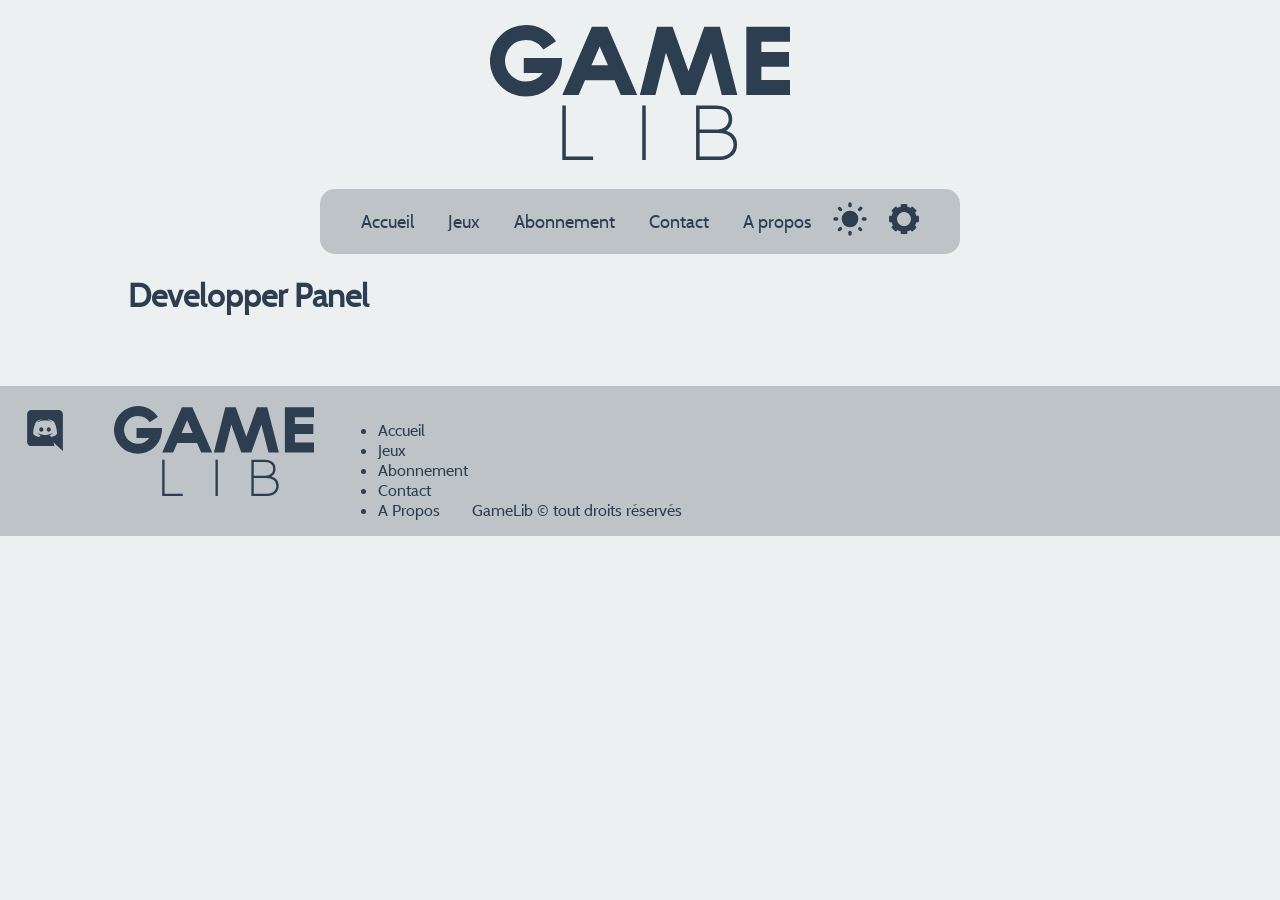
<file: html/dev.html>
<!--
   > dev.html
   > @author Vabre Lucas
   -->

<!DOCTYPE html>
<html>
<head>
	<title>GameLib | Developper Panel</title>
	<!-- lien vers les différentes pages css créée (les 3 communes à chaque page principale) -->
	<link rel="stylesheet" type="text/css" href="../css/style.css">
	<link rel="stylesheet" type="text/css" href="../css/maincolor.css">
	<link rel="stylesheet" type="text/css" href="../css/lightmode.css">
	<style type="text/css">
		td {
			border: 1px solid black;
		}
	</style>
	<meta charset="utf-8">
</head>
<body class="" id="body">
<div class="" id="color-set">

	<header>
		<img src="" alt="Logo du site : GameLib" width="300px" id="logo">
	</header>

	<!-- Menu de Navigation entre les pages -->
	<nav>
		<ul>
			<li><a href="../index.html">Accueil</a></li>
			<li><a href="listeJeux.html">Jeux</a></li>
			<li><a href="abonnement.html">Abonnement</a></li>
			<li><a href="contact.html">Contact</a></li>
			<li><a href="aPropos.html">A propos</a></li>
			<li class="li-night-mode"><img onclick="LightModeButton(false)" id="light-mode" ></li>
			<li class="li-maincolor">
				<img id="maincolor-mode">
				<ul class="color-picker">
					<p>Selectionnez une couleur</p>
					<li><div id="color-blue" alt="couleur bleu" onclick="SetMainColor('blue');"></div></li>
					<li><div id="color-green" alt="couleur verte" onclick="SetMainColor('green');"></div></li>
					<li><div id="color-purple" alt="couleur violette" onclick="SetMainColor('purple');"></div></li>
					<li><div id="color-red" alt="couleur rouge" onclick="SetMainColor('red');"></div></li>
				</ul>
			</li>
			</ul>
		</nav>

	<div class="container">
		<h1>Developper Panel</h1>
		<div>
			<table style="border-collapse: collapse;">
				<tbody id="game-list"></tbody>
			</table>
		</div>
	</div>

	<!-- pied de page -->
	<footer>
		<div style="vertical-align: top;">
			<a href="https://discord.gg/tkFzmH8ngr">
				<img id="discord" alt="logo Discord" src="" width="50px">
			</a>
		</div>
		<div>
			<img id="footer-logo" alt="Logo du site : GameLib" src="" width="200px">
		</div>
		<div>
			<ul>
				<li><a href="../index.html">Accueil</a></li>
				<li><a href="listeJeux.html">Jeux</a></li>
				<li><a href="abonnement.html">Abonnement</a></li>
				<li><a href="contact.html">Contact</a></li>
				<li><a href="aPropos.html">A Propos</a></li>
			</ul>
		</div>
		<div>
			<p>GameLib <abbr title="U+00A9">©</abbr> tout droits réservés</p>
		</div>
	</footer>

	<script type="text/javascript" src="../js/jeu.js"></script>
	<script type="text/javascript" src="../js/data.js"></script>
	<script type="text/javascript" src="../js/lightmode.js"></script>
	<script type="text/javascript" src="../js/maincolor.js"></script>
	<script type="text/javascript">
		window.onload = function() {
			ShowGameAll();
			LightModeOnLoad(false);
		}
	</script>
</div>
</body>
</html>
</file>
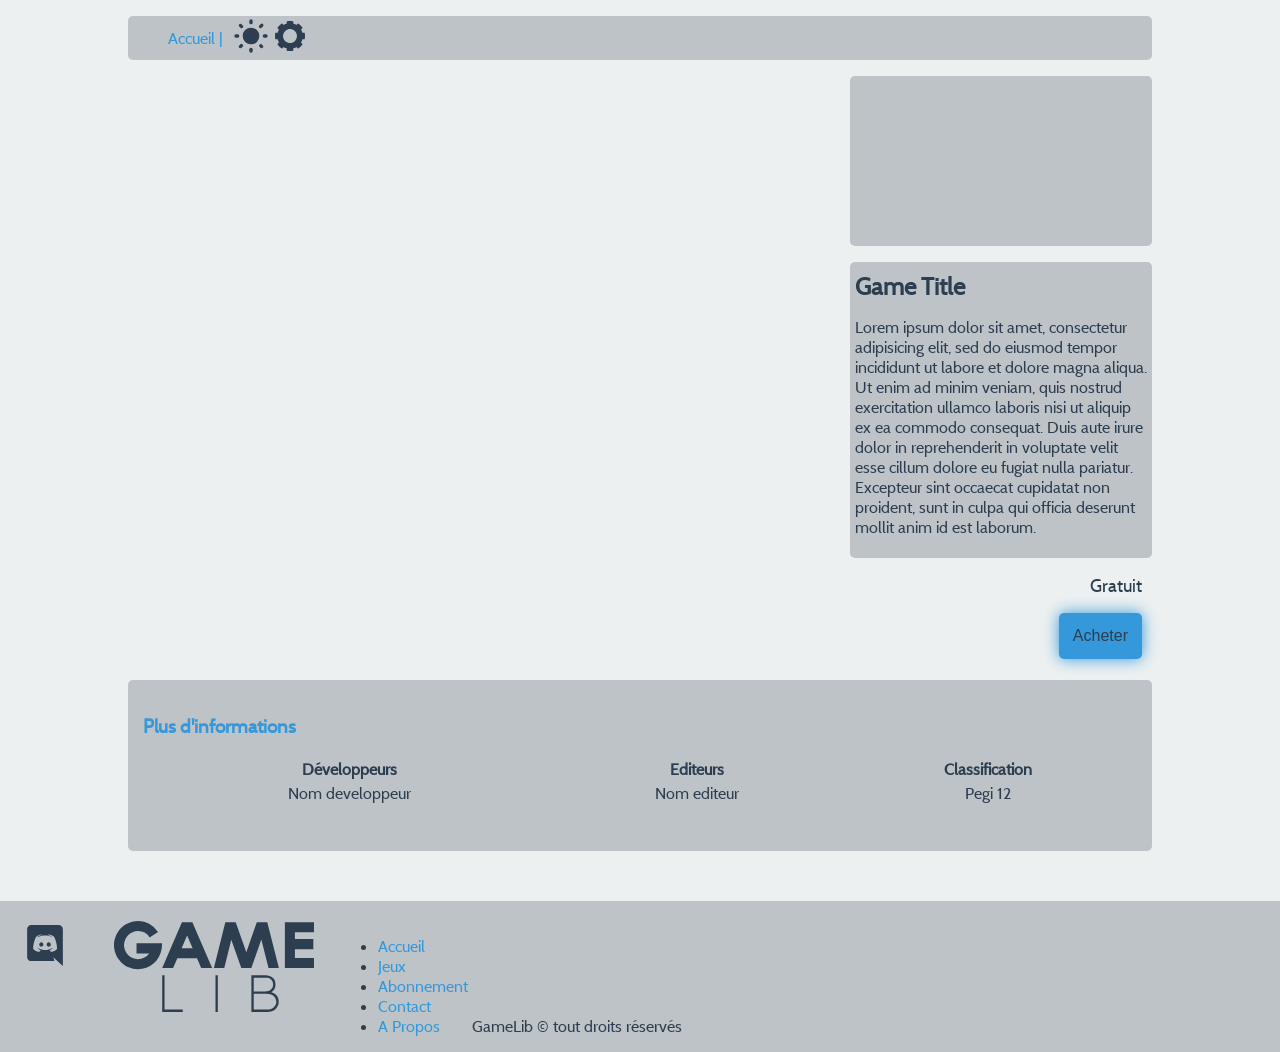
<file: html/jeu.html>
<!--
   > index.html
   > @author Vabre Lucas, Sers Lucas
   -->

<!DOCTYPE html>
<html>
<head>
	<title id="game-title-0">Game Lib | </title>
	<meta charset="utf-8">
	<!-- lien vers les différentes pages css créée (les 3 communes à chaque page principale et celle unique à la page) -->
	<link rel="stylesheet" type="text/css" href="../css/style.css">
	<link rel="stylesheet" type="text/css" href="../css/jeu.css">
	<link rel="stylesheet" type="text/css" href="../css/maincolor.css">
	<link rel="stylesheet" type="text/css" href="../css/lightmode.css">
</head>
<body class="" id="body">
<div class="" id="color-set">
	
	<img id="logo" style="display: none;">

	<div class="container">
		<div class="jeu-nav">
		<!-- Retour vers la page principale -->
			<ul>
				<li><a href="../index.html">Accueil | </a></li>
				<li id="game-title-1"></li>

				<!-- Portion pour modifier le style de la page (mode jour ou nuit et changement de couleur) -->

				<li class="li-night-mode">
					<img onclick="LightModeButton(false)" id="light-mode" >
				</li>
				<li class="li-maincolor">
					<img id="maincolor-mode">
					<ul class="color-picker">
						<p>Selectionnez une couleur</p>
						<li><div id="color-blue" alt="couleur bleu" onclick="SetMainColor('blue');"></div></li>
						<li><div id="color-green" alt="couleur verte" onclick="SetMainColor('green');"></div></li>
						<li><div id="color-purple" alt="couleur violette" onclick="SetMainColor('purple');"></div></li>
						<li><div id="color-red" alt="couleur rouge" onclick="SetMainColor('red');"></div></li>
					</ul>
				</li>
			</ul>
		</div>

		<!-- Corps de page -->
		<div class="jeu-part">
			<div id="picture-ingame">
				<iframe id="video" src="" frameborder="0" alt="vidéo de présentation du jeu" allow="accelerometer; autoplay; clipboard-write; encrypted-media; gyroscope; picture-in-picture" allowfullscreen></iframe>
			</div>
			<div class="side-part">
				<div class="background-picture-cover">
					<div id="picture-logo" alt="logo du jeu"></div>
					<!-- <div id="picture-cover"></div> -->
				</div>

				<div class="text-part">
					<h2 id="game-title-2">Game Title</h2>
					<p id="game-description">Lorem ipsum dolor sit amet, consectetur adipisicing elit, sed do eiusmod
					tempor incididunt ut labore et dolore magna aliqua. Ut enim ad minim veniam,
					quis nostrud exercitation ullamco laboris nisi ut aliquip ex ea commodo
					consequat. Duis aute irure dolor in reprehenderit in voluptate velit esse
					cillum dolore eu fugiat nulla pariatur. Excepteur sint occaecat cupidatat non
					proident, sunt in culpa qui officia deserunt mollit anim id est laborum.</p>
				</div>
				<div class="price-part">
					<p>
						<span id="price">Gratuit</span>
					</p>
					<input type="button" class="boutton" id="pay-button" name="" onclick="alert('Fonction non disponible pour le moment')" value="Acheter">
					<!-- <div>
						<span>Acheter</span>
					</div> -->
				</div>
			</div>
		</div>
		
		<!-- Plus d'infos -->
		<div class="plus-info">
			<h3>Plus d'informations</h3>
			<table>
				<tr>
					<th>Développeurs</th>
					<th>Editeurs</th>
					<th>Classification</th>
				</tr>
				<tr>
					<td id="dev">Nom developpeur</td>
					<td id="editor">Nom editeur</td>
					<td id="pegi">Pegi 12</td>
				</tr>
			</table>
		</div>
	</div>

	<!-- pied de page -->
	<footer>
		<div style="vertical-align: top;">
			<a href="https://discord.gg/tkFzmH8ngr">
				<img id="discord" alt="logo Discord" src="" width="50px">
			</a>
		</div>
		<div>
			<img id="footer-logo" alt="Logo du site : GameLib" src="" width="200px">
		</div>
		<div>
			<ul>
				<li><a href="../index.html">Accueil</a></li>
				<li><a href="listeJeux.html">Jeux</a></li>
				<li><a href="abonnement.html">Abonnement</a></li>
				<li><a href="contact.html">Contact</a></li>
				<li><a href="aPropos.html">A Propos</a></li>
			</ul>
		</div>
		<div>
			<p>GameLib <abbr title="U+00A9">©</abbr> tout droits réservés</p>
		</div>
	</footer>

	<script type="text/javascript" src="../js/data.js"></script>
	<script type="text/javascript" src="../js/jeu.js"></script>
	<script type="text/javascript" src="../js/lightmode.js"></script>
	<script type="text/javascript" src="../js/maincolor.js"></script>

	<!-- Fonctions exécutés au chargement de la page -->
	<script type="text/javascript">

		/* Au démarrage de la page */
		window.onload = function() {
			MainColorOnLoad();
			PageJeu();				// Affiche les données de la page a partir du data.js
			LightModeOnLoad(false);	// Met a jour le mode sombre
		}	
	</script>
</div>
</body>
</html>
</file>
<file: css/style.css>
/*
 * style.css
 * @author Vabre Lucas, Strub Lilian
 */

:root {	/* Variables Principales utilisé dans plupart des pages */
	--border-radius-5 : 5px;	/* Bordures arrondis de 5px */
	--border-radius-15 : 15px;	/* Bordures arrondis de 15px */
}

/* ### Entête de la page ### */
header {
	text-align: center;	/* Centre le texte (le logo) */
}

header img { /* image de l'entête (logo) */
	margin: 25px 0 25px 0;	/* met une marge en haut et en bas de 25px */
}

/* ### Corps de la page ### */
@font-face { /* Police d'écriture */
	font-family: "Cabin-Regular";		/* Définis les polices d'écritures à utiliser dans le site */
	src: url('../font/Cabin-Regular.ttf');
}

body { /* Corps */	
	font-family: Cabin-Regular, Arial, consolas;
	color: var(--text-color);												/* Défini la couleur générale du texte */
	background-color: var(--background-color);								/* Défini la couleur d'arrière plan du site */

	padding: 0;		/* Enlève les marges intenes */
	margin: 0;		/* Enlève les marges */
	width: 100%;	/* Fait prendre la taille du site, l'intégralité de l'écran */
}

.container { /* Container de la page (centrage) */
	margin-left: 10%;
	margin-right:10%;
}

h3, a { /* Met les titres(3) et les lien */
	color : var(--main-color);	/* Couleur du texte en la couleur sélectionnées */
}

a {	/* Tout les liens du site */
	text-decoration: none; 	/* Enlève le souligné des liens clicables */
}


th, tr, td {	/* Enlève les espacements des tableaux */
	border-collapse: collapse;	/* Bordures collées */
}

hr {
	border-color: none;
	color: var(--overlay-color);
}

abbr { /* Les unicodes */
	text-decoration: none;	/* Pour enlever le soulignement des elements unicodes */
}

.boutton { /* Affichage du boutton */
	background-color: var(--main-color);	/* Couleur de fond */
	color: var(--text-color);				/* Couleur du texte */
	font-size: 1.0em;						/* Taille du texte */

	border-radius: var(--border-radius-5);	/* Arrondis des bordures */
	padding: 14px;							/* Marge intene */
	border-style: none;						/* Enlève la bordure de base */
	border-width: 0px;						/* Enlève l'épaisseur des bordure de base */
	
	box-shadow: 0 0 15px var(--main-color);	/* Lumière arrière */
	transition: 0.2s;						/* Durée d'animation */
}

.boutton:hover { /* Boutton au survol */
	cursor: pointer;	/* Affichage du pointeur de la souris */
	box-shadow: 0 0 0;	/* Enlève l'effet de lumière */
}

/* ### Menu ### */
nav ul { /* La liste délément dans le panneau de navigation */
	text-align: center;						/* Centre le texte */
	background-color: var(--overlay-color);	/* Met en couleur de font la couleur secondaire */
	margin: auto 25% auto 25%;				/* Centre l'élément de 25% de chaque cotés */
	padding: 0; 							/* Enlève la marge interne par défaut du "ul" */
	border-radius: var(--border-radius-15);	/* Bordure arrondis de 15px */
}

nav li { /* Chaque éléments dans le panneau de navigation */
	display: inline-block;	/* Affiche tout les éléments du menu en ligne */
	text-decoration: none;	/* Enlève les puce de la liste */
	padding: 10px;			/* Marge interne de tout les cotés */
	margin: 5px;			/* Marge de tout les cotés */
	font-size: 1.1em;		/* Taille du texte */
	vertical-align: middle;	/* Aligne au milieu verticalement */
}

nav a {	/* Lien du panneau de navigation */
	color: var(--text-color);	/* Texte en couleur normale */
}

.active {	/* Page sélectionnée dans le panneau de navigation */
	color: var(--main-color);	/* Couleur sélectionnée */
}

/* ### Pied de page ### */
footer { /* Bandeau de pied de page */
	margin-top: 50px;						/* Défini une marge vers le haut */
	width: 100%;							/* La taille de l'élément prend la longueur de la page */
	background-color: var(--overlay-color);	/* Couleur de fond de l'élément */
	bottom: 0;
}

footer div {/* Les quatres catégories du pied de page */
	display: inline-block;	/* Met les éléments en ligne */
	vertical-align: center;	/* Aligne au milieu verticalement */
}

footer div img {/* Les images du pied de page => Logo + Discord */
	margin: 20px;	/* Défini une marge de tout les cotés */
}

footer p {/* "tout droits réservés" */
	text-align: right;	/* aligne le texte a droite */
}
</file>
<file: css/abonnement.css>
/*
 * abonnement.css
 *
 * Feuille de style utilisé dans contact.css
 * 
 * @author Nogaret Tristan, Vabre Lucas
 */

.div_a { /* Modifie les caractéristiques de la premières div*/
	margin-top: 50px;		/* Crée un marge de 50px vers le haut */
}

.offre { /* Modifie les caractéristiques du cadre princpal, celui du haut */
	margin: auto;				/* Donne les marge de manière automatique */
	vertical-align: middle;		/* Aligne la case au milieu de la page */
	text-align: center;			/* Aligne le texte au centre de la case */
	width: 70%;					/* Définie la largeur que cela prnd sur la page du site */
}

.avantages { /* Modifie les caractéristiques des 3 cadres du bas */
	margin: auto;					/* Définie les bordures extérieures de manière automatique */
	vertical-align: middle;			/* Aligne le tableau au centre de la page */
	text-align: center;				/* Aligne le texte au centre de la case du tableau */
	border-collapse: separate;		/* Sépare les cases du tableau d'un nombre de pixel indiqué en dessous */
	border-spacing: 25px;			/* Donnel'écart entre les case du tableau */
	width: 73%;						/* Définie la taille que cela prends sur la page */
}

.cout { /* Modifie les caractéristiques du cadre princpal, celui du haut */
	margin: auto;				/* Définie les bordures extérieures de manière automatique */
	vertical-align: middle;		/* Aligne la case au ilieu de la page */
	text-align: center;			/* Aligne le texte au milieu */
	width: 40%;					/* Définie la place que le cadre prends sur la page */
	margin-bottom: 25px;		/* Définie la marge du bas */
}

caption { /* Modifie les caractéristiques de "Les avantages :" */
	margin: 25px 0px -20px 25px;		/* Définie bordures extérieurs du titre de tableau */
	text-align: left;					/* Aligne le texte à gauche */
}

.boutton { /* Modifie les caractéristiques du bouton */
	margin-left: calc(85% - 120px);		/* Place le bouton à l'endroit adéquats sur la page */
	font-size: 1.3em;					/* définie la taille du texte */
	padding: 20px;						/* Définie la taille des marges internes*/

	transition: all 0.2s;		/* Défini la durée des transitions */
}

td { /* Modifie les caractéristiques de toutes les cases de tout les tableaux */
	border-radius: var(--border-radius-5);		/* Crée un bord arrondi pour les cases */
}

/* Modification des couleurs pour chaque case (et de la taille de la première case) */

.titre { /* Modifie les caractéristiques du cadre du haut */
	background: linear-gradient(#9b59b6, #8e44ad);		/* Donne un dégradé et défini la couleur (dégradé de violet) */
	height: 400px;										/* Modifie la hauteur de la case */
}

.titre > h3 {
	color: var(--text-color);		/* Donne la couleur du texte en fonction du light ou dark mode */
}

.td1 { /* Modifie les caractéristiques du cadre de droite */
	background: linear-gradient(45deg, #e74c3c, #c0392b);		/* Donne un dégradé et défini la couleur (dégradé de rouge) */
}

.td2 { /* Modifie les caractéristiques du cadre du milieu */
	background: linear-gradient(45deg, #2ecc71, #27ae60);		/* Donne un dégradé et défini la couleur (dégradé de vert) */
}

.td3 { /* Modifie les caractéristiques du cadre de gauche */
	background: linear-gradient(45deg, #3498db, #2980b9);		/* Donne un dégradé et défini la couleur (dégradé de bleu) */
}

.prix { /* Modifie les caractéristiques du cadre du bas */
	background: linear-gradient(#9b59b6 , #8e44ad);		/* Donne un dégradé et défini la couleur (dégradé de violet) */
}
</file>
<file: css/maincolor.css>
/*
 * maincolor.css
 *
 * Selection de la couleur principale
 * qui se fera manipuler par le script
 * maincolor.js
 * 
 * @author Vabre Lucas
 */

/*
  Données :
	bleu   : #3498db
	vert   : #2ecc71
	violet : #9b59b6
	rouge  : #e74c3c
*/

/* ### Couleurs sélectionnables ### */
.main-blue { /* Couleur Bleu */
	--main-color: #3498db;	/* Modifie la valeur de la variable --main-color */
}

.main-green { /* Couleur Vert */
	--main-color: #2ecc71; /* Modifie la valeur de la variable --main-color */
}

.main-purple { /* Couleur Violet */
	--main-color: #9b59b6; /* Modifie la valeur de la variable --main-color */
}

.main-red { /* Couleur Rouge */
	--main-color: #e74c3c; /* Modifie la valeur de la variable --main-color */
}

/* ### Panneau de selection ### */
.color-picker {/* Panneau de selection des couleurs */
	display: none;
	position: absolute;
	margin: 0;
	border: solid var(--background-color) 3px;
	background-color: var(--overlay-color);
}

.color-picker > p {/* Petit texte dans le panneau de selection des couleurs */
	margin: 5px 0 0 0;
}

.li-maincolor:hover > .color-picker {/* Affichage du panneau au survol de l'engrenage */
	display: block;	/* Affiche l'élément en dessous de l'engrenage */
}

/* ### Bouttons de couleurs ### */
.color-picker li div { /* Rectagles de couleurs sélectionnable */
	width: 50px;							/* Largeur de 50px */
	height: 30px;							/* Hauteur de 30px */
	border-radius: var(--border-radius-5);	/* Bordure arrondis de 5px */
}

.color-picker li div:hover { /* Survol des bouttons de couleur */
	cursor: pointer;	/* Met le curseur en mode pointeur */
}

/* ### Couleurs des bouttons de couleurs ### */
#color-blue {background-color: #3498db;}	/* Couleur de fond en Bleu */
#color-green {background-color: #2ecc71;}	/* Couleur de fond en Vert */
#color-purple {background-color: #9b59b6;}	/* Couleur de fond en Violet */
#color-red {background-color: #e74c3c;}		/* Couleur de fond en Rouge */
</file>
<file: css/lightmode.css>
/*
 * lightmode.css
 *
 * Feuille de style qui est utilisé pour le module
 * de l'affichage sombre / clair
 * Utilisé avec lightmode.js
 * 
 * @author Vabre Lucas
 */

/* ### Mode Clair ### */
.light-theme { /* Variables utilisés pour le mode Jour */
	--background-color:#ecf0f1;	/* Couleur de fond général */
	--overlay-color:#bdc3c7;	/* Deuxieme couleur de fond */
	--text-color:#2c3e50;		/* Couleur du texte */
	transition-duration: 0.5s;	/* Transition de 0.5 secondes */
}

/* ### Mode sombre ### */
.dark-theme { /* Variables utilisés pour le mode Nuit */
	--background-color:#2c3e50;	/* Couleur de fond général */
	--overlay-color:#34495e;	/* Deuxieme couleur de fond */
	--text-color:#ecf0f1;		/* Couleur du texte */
	transition-duration: 0.5s;	/* Transition de 0.5 secondes */
}

/*  */
#light-mode { /* Boutton jour-nuit */
	cursor: pointer; /* Au survol déchange le curseur pour montrer que c'est un boutton clicable */
}

.li-night-mode {/* Element contenant le boutton jour/nuit */ 
	padding: 0;		/* Enlève les marges internes */
	margin: 0;		/* Enlève les marges */
}

.li-night-mode img { /* Iconne de la lune / soleil */
	width: 40px;		/* Défini la taille de l'iconne */
	height: 40px;		/* Defini la hauteur de l'iconne */
}

.li-maincolor img { /* Element li qui contient l'Iconne de l'engrenage */
	width: 30px;		/* Défini la taille de l'iconne */
	height: 30px;		/* Defini la hauteur de l'iconne */
}
</file>
<file: css/aPropos.css>
/*
 * aPropos.css
 *
 * @author Vabre Lucas, Nogaret Tristan
 */

:root { /* Pour scroll fluidement jusqu'a l'encrage */
	scroll-behavior: smooth;		/* Rend le scroll lent et ne fais pas mal aux yeux */
}

.mini-menu { /* Caractéritiques du mini-menu */
	border-radius: 5px;							/* Arrondi les coin du menu */
	padding: 20px;								/* Defini les merges internes du menu */
	margin: 10px;								/* Défini les marges extérieurs du menu */
	background-color: var(--overlay-color);		/* Attribue la 2e couleur de fond au menu */
	display: inline-block;						/* Affiche les element en ligne */
	position: fixed;							/* Fixe la position du menu */
	top: 0;										/* Aligne le menu en haut */
	z-index: 9999;								/* Affiche le menu au prmier plan */
}

.mini-menu ul { /* Caractéristiques de la liste du menu */
	display: inline-block;		/* Affiche les element en ligne */
	padding: 0;					/* Defini les marges interieures */
	margin: 0;					/* Defini les marges extérieures */
}

.mini-menu li { /* Caractéristqiues des elements de la liste */
	text-decoration: none;		/* Enleve les décoration appliqué au texte */
}

.mini-menu p { /* Modifie l'aspect du texte dans le menu */
	margin: 0;				/* Defini la marge externes du texte */
	text-align: left;		/* Aligne le texte à gauche */
}

.profil { /* Caractéristiques des photos */
	border-radius: 50%;			/* Mets les photos sous formes de disques */
	width: 120px;				/* Défini ses dimensions */
	filter: grayscale(1);		/* Attribut un filtre noir et blanc */
	display: inline-block;		/* Affiche la photo en ligne */
}

.name-block { /* Caractéristiques du bloc de nom */
	display: inline-block;		/* Affiche les éléments en ligne */
	vertical-align: top;		/* Aligne le block nom en haut */
}

.name { /* Caractériqtiques du nom */
	margin-bottom: 0;		/* Définie la marge inférieure du nom phonétique */
}

.name-ph { /* Caractéristques du nom phonétiques */
	margin-top: 0;		/* Définie la marge supérieure du nom phonétique */
}


article { /* Caractéristiques de la section */
	background-color: var(--overlay-color);		/* Attribue la 2e couleur de fond a la section */
	border-radius: 5px;							/* Arrondi les coin du menu */
	padding: 25px;								/* Modifie les marges intérieures */
	margin-top: 15px;							/* Modifie la marge extérieure suérieures */
}

.section-right { /* Caractéristqiue des sections à droite */
	margin-top: 50px;		/* Modifie la marge extérieure supérieures */
}

.section-right div { /* Caractéristqiue de la sous branche div des sections à droite */
	margin-left: 50%;		/* Modifie la marge extérieure gauche */
}

.section-right div div {
	margin-left: 0;
}

.section-right article { /* Caractéristqiue de la sous branche article des sections à droite */
	margin-left: 50%;		/* Modifie la marge extérieure gauche */
}
 
.section-left { /* Carctéristiques des sections à gauches */
	margin-right: 50%;		/* Modifie la marge extérieure droite */
}
</file>
<file: css/clicker.css>
/*
 * clicker.css
 *
 * Feuille de style de l'easter Egg:
 * clicker.html
 * 
 * @author Vabre Lucas
 */

/* ### Partie Centrale ### */
#cookie {	/* Image du cookie */
	position: absolute;					/* Objet qui se fie uniquement a la taille de la fenêtre */
	top: 50%;							/* Centre verticalement */
	left: 50%;							/* Centre horizontalement */
	transform: translate(-50%, -50%);	/* De 50% de lui même pour ce centrer parfaitement */
}

#clicker { /* Image où il faut cliquer */
	background-image: url(../img/icons/cookie.webp);	/* Image du cookie */
	width: 150px;										/* Taille du cookie */
	height: 150px;										/* Hauteur du cookie */
	transition: 0.025s;									/* Transition de l'animation */
}

#clicker:active{ /* Lors du click sur l'image */
	transform: scale(1.5);		/* Grossi le cookie */
	transition: 0.025s all; 	/* Transition de l'animation */
}

#score, #persecond { /* Style de du texte sous le gros cookie */
	text-align: center;	/* Texte centré */
}

/* ### Tableau des améliorations ### */
#upgrades { /* Tableau */
	margin: 10px;				/* Marge de tout les cotés */
	border-collapse: collapse;	/* Enlève l'espacement entre les cases */
}

#upgrades tr:nth-child(2n+1) { /* Style des lignes */
	background-color: var(--overlay-color);	/* Couleur de fond */
}

#upgrades tr td { /* cases du tableau */
	border: 1px solid black; /* Bordure des cases */
}
</file>
<file: css/contact.css>
/*
 * contact.css
 *
 * Feuille de style de contact.html
 * 
 * @author Lilian Strub, Vabre Lucas
 */

form {  /* Caractéristiques du formulaire de la page */
	background-color: var(--overlay-color);	/* Couleur de fond */
	border-radius: var(--border-radius-5);	/* Arrondissement des bordures */
	font-family: "Helvetica";				/* Police d'écriture du formulaire */

	width: 500px;							/* Epaisseur de 500px */
	margin: 50px auto;						/* Marge de 50px en haut et en bas, centre horizontalement */
	padding: 15px;							/* Marge interne de tout les cotés */
}

h1 { /* Titres(1) */
	text-align: center;	/* Centre */	
}

input, textarea {  /* Caractéristiques des zones ou l'on peut écrire et des messages affichés avant d'écrire */
	font-size: 16px;		/* Taille de la police */
	margin-top: 5px;		/* Marge vers le haut */
	margin-bottom: 10px;	/* Marge vers le bas */
	padding: 5px;			/* Marge interne de tout les cotés */

	border-radius: var(--border-radius-5);		/* Arrondissement des bordures */
	border-style: none;							/* Efface les bordures de bases */
	border-width: 0px;							/* Enlève l'épaisseur des bordures de base */
}

label {	/* Texte qui décrit l'input */
	margin-top: 10px;	/* Marge vers le haut */
}

textarea {	/* Grande zone de texte */
	resize: none;	/* Ne peut pas se faire modifier la taille */
}

em {	/* Elements en italiques */
  font-weight: bold;			/* Met en gras */
  color: var(--main-color);		/* Couleur du texte */
}
</file>
<file: css/jeu.css>
/*
 * jeu.css
 *
 * Feuille de style utilisé dans la page
 * jeu.html.
 * 
 * @author Vabre Lucas, Sers Lucas
 */

/* ### Zone de Navigation ### */
.jeu-nav {
	background-color: var(--overlay-color);	/* Met en couleur de fond la deuxieme couleur principale */
	border-radius: var(--border-radius-5);	/* Met une bordure de 5px */
}

.jeu-nav ul li { /* Element de la zone de navigation */
	display: inline-block;	/* Affiche les éléments  */
	vertical-align: middle;	/* Aligne verticalement les éléments */
}

/* ### Affichage de la partie principale ### */
.jeu-part {
	display: inline-flex;	/* Affiche les éléments flexiblement */
	width: 100%;			/* Prend la totalité du container */
	height: 500px;			/* A une hauteur minimale de 500px */
}

#picture-ingame { /* Image du jeu */
	background-repeat: no-repeat;			/* Ne pas répéter l'image si l'espace alloué est plus grand qu'elle même */
	width: 70%;								/* Prend 70% du container */
	height: 500px;							/* Prend les 500px du container */
	border-radius: var(--border-radius-5);	/* Bordure arrondis de l'élément */
	background-size: cover;					/* L'image prend la totalité de l'espace qui lui est attribué */
	background-position: center center;		/* Place l'image au centre de l'espace alloué */
	overflow: hidden;						/* Cache le surplus de la photo */
}

#picture-ingame iframe { /* Vidéo importée de Youtube */
	width: 100%;	/* Prend la totalité de la taille qui lui est attribué */
	height: 100%;	/* Prend la totalité de la hauteur qui lui est attribué */
}

/* ### Partie droite de la vidéo/image ### */
.side-part {
	margin-left: 16px;	/* Met une marge de 16 vers la gauche */
	width: 30%;			/* Prend 30% du container */
}

.background-picture-cover { /* Fond du logo du jeu */
	background-color: var(--overlay-color);	/* Couleur de fond du logo du jeu */
	border-radius: var(--border-radius-5);	/* Bordures arrondis */
	padding: 10px;							/* Marges intenes de tout les cotés */
	height: 30%;							/* Prend 30% de la hauteur */
}


#picture-logo { /* Logo du jeu */
	background-position: center center;	/* Centre le logo du jeu */
	background-size: contain;			/* Toute l'image doit etre présente dans le bloc */
	background-repeat: no-repeat;		/* Ne pas répéter l'image si il y a trop d'espace */
	height: 100%;						/* Prend 100% de la hauteur qui lui est alloué */
}

.text-part { /* Partie textuelle du jeu */
	background-color: var(--overlay-color);	/* Couleur de fond */
	border-radius: var(--border-radius-5);	/* Bordures arrondis */
	padding: 5px;							/* Marge interne de tout les cotés */
	margin-top: 16px;						/* Marge de tout les cotés */
}

.text-part h2 { /* Titre du jeu */
	margin-top: 5px;
	margin-bottom: 0;
}

/* ### Partie du prix ### */
.price-part {
	text-align: right;		/* Aligne le texte à droite */
	margin: 0 10px 10px 0;	/* Met une marge de 10px a droite et en bas */
	display: block;			/* Affiche les élément l'un en dessous de l'autre */
}

#price { /* Element contenant la valeur du prix */
	margin-bottom: 16px;	/* Met une marge vers le bas */
	font-size: 1.1em;		/* Change la taille de la police */
}

/* ### Partie plus d'info ### */
.plus-info {
	margin-top: 100px;						/* Met une marge vers le haut */
	background-color: var(--overlay-color);	/* Couleur de fond */
	border-radius: var(--border-radius-5);	/* Bordure arrondis */
	padding: 15px							/* Marge interne de tout les cotés */
}

.plus-info table { /* Tableau interne de la partie "plus d'info" */
	text-align: center;		/* Centre les éléments du tableau */
	width: 100%;			/* Prend la totalité de la longueur de la page */
	padding-bottom: 30px;	/* Crée une marge interne vers le bas */
}
</file>
